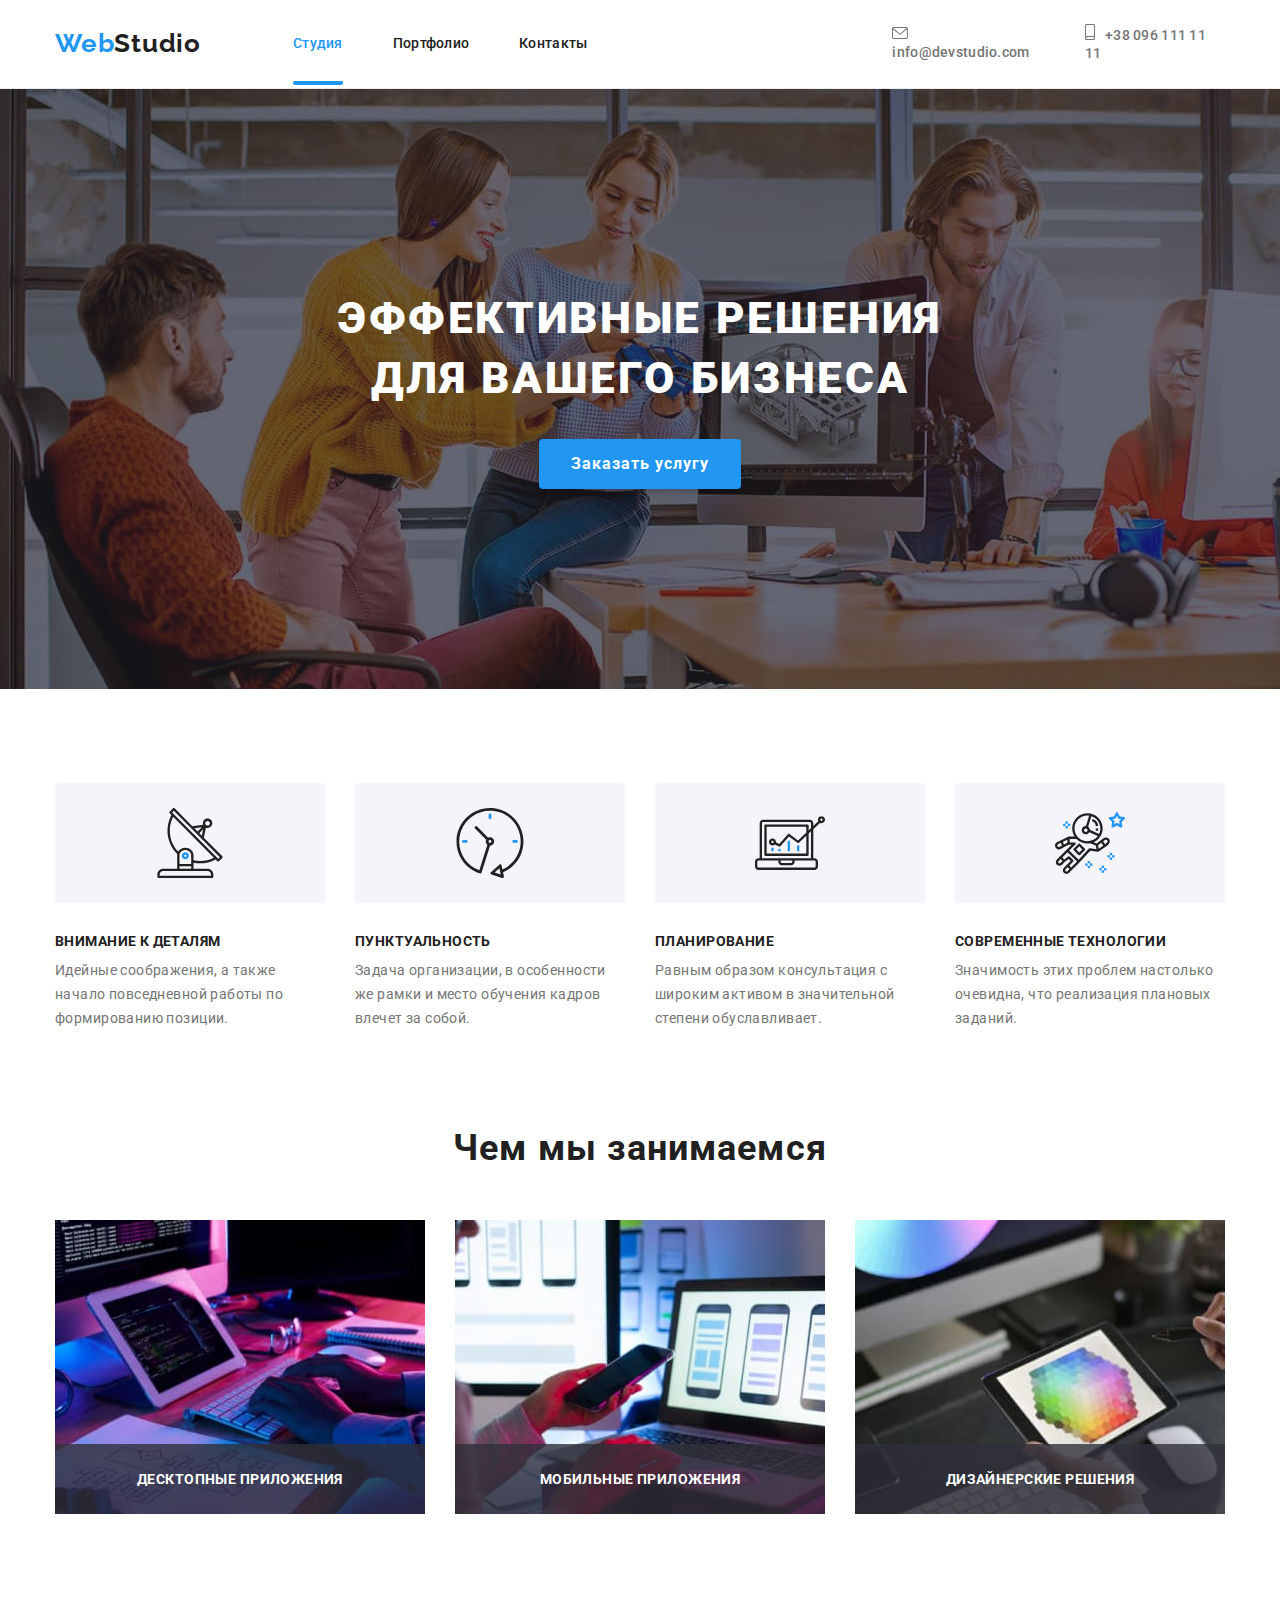
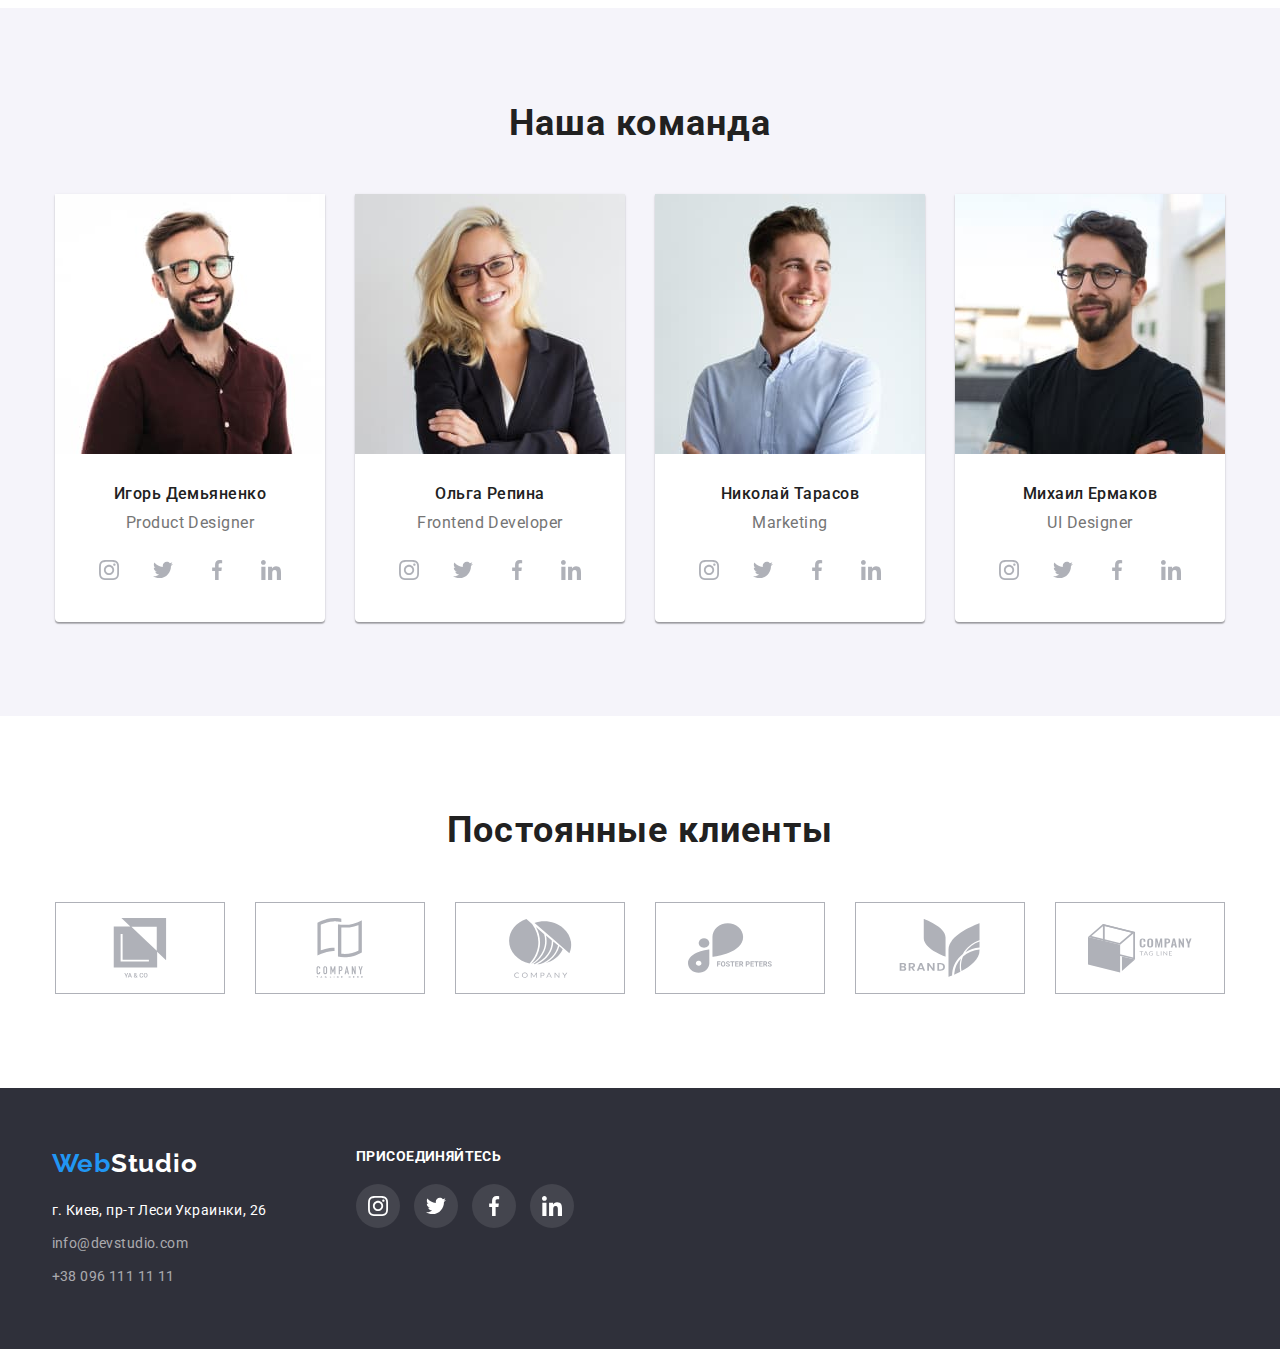
<file: index.html>
<!DOCTYPE html>
<html lang="en">
  <head>
    <meta charset="UTF-8" />
    <meta http-equiv="X-UA-Compatible" content="IE=edge" />
    <meta name="viewport" content="width=device-width, initial-scale=1.0" />
    <title>Web Studio</title>
    <link rel="preconnect" href="https://fonts.gstatic.com" />
    <link
      href="https://fonts.googleapis.com/css2?family=Raleway:wght@700&family=Roboto:wght@400;500;700;900&display=swap"
      rel="stylesheet"
    />
    <link
      rel="stylesheet"
      href="https://cdnjs.cloudflare.com/ajax/libs/modern-normalize/1.0.0/modern-normalize.min.css"
    />
    <link rel="stylesheet" href="./css/styles.css" />
  </head>
  <body class="page">
    <!-- Site header -->
    <header class="header">
      <div class="container">
        <nav class="navigation">
          <a href="./index.html" class="logo"
            ><span class="logo-web">Web</span>Studio</a
          >

          <ul class="site-nav">
            <li><a href="./index.html" class="link active">Студия</a></li>
            <li><a href="./portfolio.html" class="link">Портфолио</a></li>
            <li><a href="./" class="link">Контакты</a></li>
          </ul>
          <ul class="contacts-head">
            <li>
              <a href="mailto:info@devstudio.com" class="link mail"
                ><svg class="contacts-icon-mail">
                  <use href="./images/symbol-defs.svg#icon-mail"></use></svg
                >info@devstudio.com</a
              >
            </li>
            <li>
              <a href="tel:+380961111111" class="link phone"
                ><svg class="contacts-icon-phone">
                  <use
                    href="./images/symbol-defs.svg#icon-smartphone"
                  ></use></svg
                >+38 096 111 11 11</a
              >
            </li>
          </ul>
        </nav>
      </div>
    </header>
    <main>
      <!-- Main content -->

      <section class="hero">
        <div class="container">
          <h1 class="title">Эффективные решения для вашего бизнеса</h1>
          <button data-modal-open type="button" class="hero-btn">Заказать услугу</button>
        </div>
      </section>


      <!-- features section -->
      <section class="hang-group">
        <div class="container">
          <ul class="columns-group">
            <li class="hang-icons">
              <svg class="columns-icon" width="70px" height="70px">
              <use href="./images/symbol-defs.svg#icon-antenna"></use>
            </svg></li>
            <li class="hang-icons">
              <svg class="columns-icon" width="70px" height="70px">
                <use href="./images/symbol-defs.svg#icon-clock"></use>
              </svg>
            </li>
            <li class="hang-icons">
              <svg class="columns-icon" width="70px" height="70px">
                <use href="./images/symbol-defs.svg#icon-diagram"></use>
              </svg>
            </li>
            <li class="hang-icons">
              <svg class="columns-icon" width="70px" height="70px">
                <use href="./images/symbol-defs.svg#icon-astronaut"></use>
              </svg>
            </li>
          </ul>
        </div>
      </section>
      <section class="hang">
        <div class="container">
          <ul class="columns">
            <li class="columns-item">
             
              <h3 class="hang-title">Внимание к деталям</h3>
              <p class="hang-text">
                Идейные соображения, а также начало повседневной работы по
                формированию позиции.
              </p>
            </li>
            <li class="columns-item">
              

              <h3 class="hang-title">Пунктуальность</h3>
              <p class="hang-text">
                Задача организации, в особенности же рамки и место обучения
                кадров влечет за собой.
              </p>
            </li>
            <li class="columns-item">
              
              <h3 class="hang-title">Планирование</h3>
              <p class="hang-text">
                Равным образом консультация с широким активом в значительной
                степени обуславливает.
              </p>
            </li>
            <li class="columns-item">
              
              <h3 class="hang-title">Современные технологии</h3>
              <p class="hang-text">
                Значимость этих проблем настолько очевидна, что реализация
                плановых заданий.
              </p>
            </li>
          </ul>
        </div>
      </section>

      <!-- Work -->

      <section class="job">
        <div class="container">
          <h2 class="job-title">Чем мы занимаемся</h2>
          <ul class="job-images">
            <li class="job-item">
              <img src="./images/notebook.jpg" alt="images1"/>
              <div class="box">
                <h3 class="box-title">Десктопные приложения</h3>
              </div>
            </li>
            <li class="job-item">
              <img src="./images/fhone.jpg" alt="images2"/>
              <div class="box">
                <h3 class="box-title">Мобильные приложения</h3>
              </div>
            </li>
            <li class="job-item">
              <img src="./images/tablet.jpg" alt="images3"/>
              <div class="box">
                <h3 class="box-title">Дизайнерские решения</h3>
              </div>
            </li>
          </ul>
        </div>
      </section>

      <!-- Team -->

      <section class="team">
        <div class="container">
          <h2 class="team-title">Наша команда</h2>
          <ul class="list-item">
            <li class="scorecard">
              <img src="./images/team1.jpg" alt="team1" width="270"/>
              <div class="team-item">
                <h3 class="team-worker">Игорь Демьяненко</h3>
                <p class="team-text">Product Designer</p>

                <ul class="team-icons-list">
                  <li class="team-social-svg">
                    <a href="" class="team-link">
                      <svg class="team-svg">
                        <use
                          href="./images/symbol-defs.svg#icon-instagram"
                        ></use>
                      </svg>
                    </a>
                  </li>

                  <li class="team-social-svg">
                    <a href="" class="team-link">
                      <svg class="team-svg">
                        <use href="./images/symbol-defs.svg#icon-twitter"></use>
                      </svg>
                    </a>
                  </li>

                  <li class="team-social-svg">
                    <a href="" class="team-link">
                      <svg class="team-svg">
                        <use
                          href="./images/symbol-defs.svg#icon-facebook"
                        ></use>
                      </svg>
                    </a>
                  </li>

                  <li class="team-social-svg">
                    <a href="" class="team-link">
                      <svg class="team-svg">
                        <use
                          href="./images/symbol-defs.svg#icon-linkedin"
                        ></use>
                      </svg>
                    </a>
                  </li>
                </ul>
              </div>
            </li>
            <li class="scorecard">
              <img src="./images/team2.jpg" alt="team2"/>
              <div class="team-item">
                <h3 class="team-worker">Ольга Репина</h3>
                <p class="team-text">Frontend Developer</p>

                <ul class="team-icons-list">
                  <li class="team-social-svg">
                    <a href="" class="team-link">
                      <svg class="team-svg">
                        <use
                          href="./images/symbol-defs.svg#icon-instagram"
                        ></use>
                      </svg>
                    </a>
                  </li>

                  <li class="team-social-svg">
                    <a href="" class="team-link">
                      <svg class="team-svg">
                        <use href="./images/symbol-defs.svg#icon-twitter"></use>
                      </svg>
                    </a>
                  </li>

                  <li class="team-social-svg">
                    <a href="" class="team-link">
                      <svg class="team-svg">
                        <use
                          href="./images/symbol-defs.svg#icon-facebook"
                        ></use>
                      </svg>
                    </a>
                  </li>

                  <li class="team-social-svg">
                    <a href="" class="team-link">
                      <svg class="team-svg">
                        <use
                          href="./images/symbol-defs.svg#icon-linkedin"
                        ></use>
                      </svg>
                    </a>
                  </li>
                </ul>
              </div>
            </li>
            <li class="scorecard">
              <img src="./images/team3.jpg" alt="team3" />
              <div class="team-item">
                <h3 class="team-worker">Николай Тарасов</h3>
                <p class="team-text">Marketing</p>
                <ul class="team-icons-list">
                  <li class="team-social-svg">
                    <a href="" class="team-link">
                      <svg class="team-svg">
                        <use
                          href="./images/symbol-defs.svg#icon-instagram"
                        ></use>
                      </svg>
                    </a>
                  </li>

                  <li class="team-social-svg">
                    <a href="" class="team-link">
                      <svg class="team-svg">
                        <use href="./images/symbol-defs.svg#icon-twitter"></use>
                      </svg>
                    </a>
                  </li>

                  <li class="team-social-svg">
                    <a href="" class="team-link">
                      <svg class="team-svg">
                        <use
                          href="./images/symbol-defs.svg#icon-facebook"
                        ></use>
                      </svg>
                    </a>
                  </li>

                  <li class="team-social-svg">
                    <a href="" class="team-link">
                      <svg class="team-svg">
                        <use
                          href="./images/symbol-defs.svg#icon-linkedin"
                        ></use>
                      </svg>
                    </a>
                  </li>
                </ul>
              </div>
            </li>
            <li class="scorecard">
              <img src="./images/team4.jpg" alt="team4" />
              <div class="team-item">
                <h3 class="team-worker">Михаил Ермаков</h3>
                <p class="team-text">UI Designer</p>
                <ul class="team-icons-list">
                  <li class="team-social-svg">
                    <a href="" class="team-link">
                      <svg class="team-svg">
                        <use
                          href="./images/symbol-defs.svg#icon-instagram"
                        ></use>
                      </svg>
                    </a>
                  </li>

                  <li class="team-social-svg">
                    <a href="" class="team-link">
                      <svg class="team-svg">
                        <use href="./images/symbol-defs.svg#icon-twitter"></use>
                      </svg>
                    </a>
                  </li>

                  <li class="team-social-svg">
                    <a href="" class="team-link">
                      <svg class="team-svg">
                        <use
                          href="./images/symbol-defs.svg#icon-facebook"
                        ></use>
                      </svg>
                    </a>
                  </li>

                  <li class="team-social-svg">
                    <a href="" class="team-link">
                      <svg class="team-svg">
                        <use
                          href="./images/symbol-defs.svg#icon-linkedin"
                        ></use>
                      </svg>
                    </a>
                  </li>
                </ul>
              </div>
            </li>
          </ul>
        </div>
      </section>


      <!-- Clients -->


      <section class="clients">

        <div class="container">
          <div class="container-company">
          <h2 class="clients-title">Постоянные клиенты</h2>
          <ul class="clients-list">
            <li class="clients-item">
              <a href="" class="clients-link">
              <svg class="clients-icon">
                <use href="./images/symbol-defs.svg#icon-one"></use>
              </svg>
              </a>
            </li>
            <li class="clients-item">
              <a href="" class="clients-link">
              <svg class="clients-icon">
                <use href="./images/symbol-defs.svg#icon-two"></use>
              </svg>
              </a>
            </li>
            <li class="clients-item">
              <a href="" class="clients-link">
              <svg class="clients-icon">
                <use href="./images/symbol-defs.svg#icon-three"></use>
              </svg> 
              </a>
            </li>
            <li class="clients-item">
              <a href="" class="clients-link">
              
              <svg class="clients-icon">
                <use href="./images/symbol-defs.svg#icon-four"></use>
              </svg>
            </a>
            </li>
            <li class="clients-item">
              <a href="" class="clients-link">
              <svg class="clients-icon">
                <use
                  href="./images/symbol-defs.svg#icon-five"
                ></use>
              </svg>
              </a>
            </li>
            <li class="clients-item">
              <a href="" class="clients-link">
              <svg class="clients-icon">
                <use href="./images/symbol-defs.svg#icon-six"></use>
              </svg>
              </a>
            </li>
          </ul>
          </div>
        </div>
      </section>
    </main>

    <!-- Footer -->

    <footer class="footer">
      <div class="container">
        <div class="footer-nav">
          <ul >
          <a href="./index.html" class="logo"
          ><span class="logo-web">Web</span>Studio</a
          >
          <address class="contacts">
            <a href="#" class="address">
            г. Киев, пр-т Леси Украинки, 26</a></address>
          
          <ul class="contacts-footer">
            <li>
              <a href="mailto:info@devstudio.com" class="link mail"
              >info@devstudio.com</a
              >
            </li>
            <li>
              <a href="tel:+380961111111" class="link phone">+38 096 111 11 11</a>
            </li>
          </ul>
          </ul>
        </div>
      

<!-- footer join -->

      <div class="join">
        <section class="join-section">
          <h3 class="join-title">Присоединяйтесь</h3>
          <ul class="join-list">
             <li class="list-social">
                <a href="#" class="social-svg">
                  <svg class="social">
                    <use href="./images/symbol-defs.svg#icon-instagram"></use>
                  </svg>
                </a>
              </li>
              <li class="list-social">
                <a href="#" class="social-svg">
                  <svg class="social">
                    <use href="./images/symbol-defs.svg#icon-twitter"></use>
                  </svg>
                </a>
              </li>
              <li class="list-social">
                <a href="#" class="social-svg">
                  <svg class="social">
                    <use href="./images/symbol-defs.svg#icon-facebook"></use>
                  </svg>
                </a>
              </li>
              <li class="list-social">
                <a href="#" class="social-svg">
                  <svg class="social">
                    <use href="./images/symbol-defs.svg#icon-linkedin"></use>
                  </svg>
                </a>
              </li>
            </ul>
        </section>
      </div>
      </div>
    </footer>
    <div class="backdrop is-hidden" data-modal>
      <div class="modal">
        <button data-modal-close class="modal-close">
          <svg class="modal-close-icon">
            <use href="./images/symbol-defs.svg#icon-close"></use>
          </svg>
        </button>
      </div>

    </div>
    <script src="./js/madal.js"></script>
  </body>
</html>
</file>
<file: css/styles.css>
/* Variables */
:root {
  --main-color: #757575;
  --title-color: #212121;
  --background-color: #e5e5e5;
  --footer-contacts-color: rgba(255, 255, 255, 0.6);
  --color-logo-links: #2196f3;
  --hero-footer-background: #2f303a;
  --logo-color: #000000;
  --white-color: #ffffff;
  --team-background-color: #f5f4fa;
  --card-content-border: #eeeeee;
  --company-color: #afb1b8;
}
/* универсальный селектор */
* {
  margin: 0;
  padding: 0;
  text-decoration: none;
  list-style: none;
}
header {
  border-bottom: 1px solid #ececec;
}
/* свойства body */
body {
  font-family: Roboto;
  font-style: normal;
  color: var(--main-color);
  background-color: var(--white-color);
}
/* свойства изображений */
img {
  display: block;
  max-width: 100%;
  height: auto;
}
/* контейнер */
.container {
  box-sizing: border-box;
  width: 1200px;
  margin: 0 auto;
  padding: 0 15px;
}
/* фон хедера */
.header {
  background-color: var(--white-color);
}

.header .container {
  display: flex;
  align-items: center;
  justify-content: space-between;
  padding-top: 24px;
  padding-bottom: 25px;
}
.navigation {
  display: flex;
  align-items: center;
  justify-content: space-between;
}
/* logo */
.logo {
  font-style: normal;
  letter-spacing: 0.03em;
  font-family: Raleway;
  font-weight: bold;
  font-size: 26px;
  line-height: 1.192;
  color: var(--title-color);
  width: 145px;
  margin-right: 93px;
}
.logo-web {
  font-family: Raleway;
  font-style: normal;
  font-weight: bold;
  font-size: 26px;
  line-height: 1.192;
  letter-spacing: 0.03em;
  color: var(--color-logo-links);
}
.site-nav {
  display: flex;
  justify-content: space-between;
}

.site-nav li:not(:first-child) {
  margin-left: 50px;
}

.site-nav .link {
  font-family: Roboto;
  font-style: normal;
  font-weight: 500;
  font-size: 14px;
  line-height: 1.142;
  letter-spacing: 0.02em;
  color: var(--title-color);
}
.contacts-head {
  display: flex;
  align-items: center;
  margin-left: 305px;
  justify-content: space-between;
  width: 333px;
}

.site-nav .link.active {
  color: var(--color-logo-links);
  position: relative;
}
.active::after {
  display: block;
  content: "";
  position: absolute;
  width: 100%;
  margin-top: 28px;
  border-bottom: 4px solid;
  background-color: var(--color-logo-links);
  border-radius: 2px;
  color: var(--color-logo-links);
}
.active:hover::after {
  opacity: 1;
  background-color: var(--color-logo-links);
}
.active {
  transition: opacity 250ms cubic-bezier(0.4, 0, 0.2, 1),
    background-color 250ms cubic-bezier(0.4, 0, 0.2, 1);
}

.contacts-head li:not(:last-child) {
  margin-right: 30px;
}

/* свойства ссылок контактов */

.contacts-head .link {
  font-family: Roboto;
  font-style: normal;
  font-weight: 500;
  font-size: 14px;
  line-height: 1.142;
  letter-spacing: 0.02em;
  color: var(--main-color);
}
.contacts-icon-mail {
  width: 16px;
  height: 12px;
  margin-right: 10px;
  fill: currentColor;
}
.contacts-icon-phone {
  width: 10px;
  height: 16px;
  margin-right: 10px;
  fill: currentColor;
}
/* общие свойства ссылок */

.link {
  color: inherit;
  text-decoration: none;
  font-family: Roboto;
  font-style: normal;
  font-weight: 500;
  font-size: 14px;
  line-height: 1.143;
  letter-spacing: 0.02em;
  color: var(--main-color-headers);
  transition: color 250ms cubic-bezier(0.4, 0, 0.2, 1);
}

.link:hover,
.link:focus {
  color: var(--color-logo-links);
}

/* свойства изображений */

/* Hero */
.hero {
  background-color: var(--hero-footer-background);
  padding-top: 200px;
  padding-bottom: 200px;
  max-width: 1600px;
  height: 600px;
  margin-left: auto;
  margin-right: auto;
  background-image: linear-gradient(
      to right,
      rgba(47, 48, 58, 0.4),
      rgba(47, 48, 58, 0.4)
    ),
    url(../images/Overlay.jpg);
}
.title {
  font-family: Roboto;
  letter-spacing: 0.06em;
  text-transform: uppercase;
  font-weight: 900;
  font-size: 44px;
  line-height: 1.363;
  text-align: center;
  color: var(--white-color);
  width: 696px;
  margin: 0 auto;
  margin-bottom: 30px;
}

/* кнопка заказа услуги */
.hero-btn {
  margin: 0 auto;
  border: none;
  border-radius: 4px;
  font-family: Roboto;
  font-style: normal;
  font-size: 16px;
  font-weight: bold;
  display: flex;
  align-items: center;
  text-align: center;
  padding: 10px 32px;
  line-height: 1.875;
  letter-spacing: 0.06em;
  cursor: pointer;
  color: var(--white-color);
  background: var(--color-logo-links);
  box-shadow: 0px 4px 4px rgba(0, 0, 0, 0.15);
}
/* кнопки портфолио */

.buttons .btn {
  font-family: Roboto;
  font-style: normal;
  font-weight: 500;
  font-size: 16px;
  line-height: 1.625;
  text-align: center;
  letter-spacing: 0.03em;
  border: none;
  padding: 6px 22px;
  border-radius: 4px;
  margin-right: 8px;
  cursor: pointer;
  color: var(--title-color);
  background-color: var(--team-background-color);
  transition: background-color 250ms cubic-bezier(0.4, 0, 0.2, 1),
    color 250ms cubic-bezier(0.4, 0, 0.2, 1),
    box-shadow 250ms cubic-bezier(0.4, 0, 0.2, 1);
}

.btn:focus,
.btn:hover {
  background-color: var(--color-logo-links);
  color: #ffffff;
  box-shadow: 0px 3px 1px rgba(0, 0, 0, 0.1), 0px 1px 2px rgba(0, 0, 0, 0.08),
    0px 2px 2px rgba(0, 0, 0, 0.12);
}

.buttons {
  margin-bottom: 50px;
  display: flex;
  justify-content: center;
}
/* содержимое портфолио */

.project {
  flex-basis: calc((100% - 90px) / 3);
  margin-left: 30px;
  margin-top: 30px;
  transition: box-shadow 250ms cubic-bezier(0.4, 0, 0.2, 1);
}
.project:hover,
.project:focus {
  box-shadow: 0px 3px 1px rgba(0, 0, 0, 0.1), 0px 1px 2px rgba(0, 0, 0, 0.08),
    0px 2px 2px rgba(0, 0, 0, 0.12);
}
.card-content {
  padding: 20px 24px;
  background-color: var(--white-color);
  border: 1px solid var(--card-content-border);
}
.photo-portfolio {
  padding: 0;
  margin: 0;
  display: flex;
  flex-wrap: wrap;
  margin-top: -30px;
  margin-left: -30px;
}

.portfolio {
  padding-top: 94px;
  padding-bottom: 94px;
}

.portfolio-title {
  font-family: Roboto;
  font-size: normal;
  font-weight: bold;
  letter-spacing: 0.06em;
  font-size: 18px;
  line-height: 2;
  color: var(--title-color);
}

.portfolio-content {
  font-family: Roboto;
  font-size: normal;
  letter-spacing: 0.03em;
  font-size: 16px;
  line-height: 1.875;
  color: var(--main-color);
}

.card-box {
  position: absolute;
  /* display: block; */
  /* width: 100%; */
  /* height: 100%; */
  top: 0;
  left: 0;
  width: 370px;
  height: 294px;
  background: rgba(33, 150, 243, 0.9);
  overflow: auto;
  transform: translateY(100%);
  transition: transform 250ms cubic-bezier(0.4, 0, 0.2, 1);
}
.card:hover .card-box {
  transform: translateY(0);
}

.card-text {
  font-size: 18px;
  line-height: 1.555;
  letter-spacing: 0.03em;
  padding: 63px 24px;
  color: var(--white-color);
}
.card-thumb {
  position: relative;
  overflow: hidden;
}
/* критерии работы */

.job {
  padding-top: 94px;
  padding-bottom: 94px;
}

.job-images {
  display: flex;
  justify-content: space-between;
}
.job-item {
  position: relative;
}
.box {
  position: absolute;
  bottom: 0;
  left: 0;
  width: 370px;
  height: 70px;
  background: rgba(47, 48, 58, 0.8);
}
.box-title {
  font-weight: bold;
  font-size: 14px;
  line-height: 1.143;
  text-align: center;
  letter-spacing: 0.03em;
  text-transform: uppercase;
  padding: 27px 0px;
  color: var(--white-color);
}
.columns li:not(:last-child) {
  margin-right: 30px;
}
.hang ul {
  display: flex;
  justify-content: center;
}
.hang-group {
  padding-top: 94px;
}
.columns-group {
  display: flex;
  justify-content: space-between;
}
.hang-icons {
  display: inline-flex;
  justify-content: center;
  align-items: center;
  width: 270px;
  height: 120px;
  background: var(--team-background-color);
  border-radius: 4px;
}
.hang-title {
  font-family: Roboto;
  letter-spacing: 0.03em;
  text-transform: uppercase;
  font-weight: bold;
  font-size: 14px;
  line-height: 1.142;
  color: var(--title-color);
  margin-bottom: 10px;
  margin-top: 30px;
}
.hang-text {
  font-family: Roboto;
  letter-spacing: 0.03em;
  font-weight: normal;
  font-size: 14px;
  line-height: 1.714;
  width: 270px;
  height: 75px;
}
.job-title {
  font-family: Roboto;
  letter-spacing: 0.03em;
  font-weight: bold;
  font-size: 36px;
  line-height: 1.166;
  margin-bottom: 50px;
  text-align: center;
  color: var(--title-color);
}
/* команда */
.team {
  padding-bottom: 94px;
  padding-top: 94px;
  background-color: var(--team-background-color);
}
.team-title {
  font-weight: bold;
  font-size: 36px;
  line-height: 1.167;
  text-align: center;
  letter-spacing: 0.03em;
  color: var(--title-color);
  margin-bottom: 50px;
}
.list-item {
  display: flex;
  justify-content: space-between;
}
.team .scorecard {
  background: var(--white-color);
  box-shadow: 0px 1px 3px rgba(0, 0, 0, 0.12), 0px 1px 1px rgba(0, 0, 0, 0.14),
    0px 2px 1px rgba(0, 0, 0, 0.2);
  border-radius: 0px 0px 4px 4px;
}
.team-item {
  padding: 30px 32px;
}
/* .list-item {
  margin-top: 30px;
  margin-bottom: 30px;
} */
.team-icons-list {
  /* margin: 0 auto; */
  display: flex;
  justify-content: center;
  align-items: center;
  margin-top: 16px;
  /* margin-bottom: 30px; */
}
.team-social-svg:not(:last-child) {
  margin-right: 10px;
}
/* .team-social-svg {
  display: flex;
  justify-content: center;
  align-items: center;
} */
.team-link {
  display: inline-flex;
  justify-content: center;
  align-items: center;
  background-color: inherit;
  width: 44px;
  height: 44px;
  border-radius: 50%;
  fill: var(--company-color);
  transition: fill 250ms cubic-bezier(0.4, 0, 0.2, 1),
    background-color 250ms cubic-bezier(0.4, 0, 0.2, 1);
}
.team-link:hover,
.team-link:focus {
  fill: #ffffff;
  background-color: var(--color-logo-links);
}
.team-link:hover,
.team-link:focus {
  fill: var(--white-color);
  background-color: var(--color-logo-links);
}
.team-svg {
  width: 20px;
  height: 20px;
}
.team-worker {
  font-family: Roboto;
  letter-spacing: 0.03em;
  font-weight: 500;
  font-size: 16px;
  line-height: 1.188;
  color: var(--title-color);
  text-align: center;
  margin-bottom: 10px;
}
.team-text {
  font-family: Roboto;
  letter-spacing: 0.03em;
  font-weight: normal;
  font-size: 16px;
  line-height: 1.188;
  text-align: center;
}

/* clients */

.clients {
  padding-top: 94px;
  padding-bottom: 94px;
}
.clients-list {
  display: flex;
  justify-content: space-between;
  align-items: center;
}
.clients-title {
  font-family: Roboto;
  font-style: normal;
  font-weight: bold;
  font-size: 36px;
  line-height: 1.166;
  text-align: center;
  letter-spacing: 0.03em;
  padding-bottom: 50px;

  color: #212121;
}
.clients-item {
  display: flex;
  align-items: center;
  box-sizing: border-box;
}
.clients-link:hover,
.clients-link:focus {
  border: 1px solid var(--color-logo-links);
  fill: var(--color-logo-links);
  border-radius: 4px;
}
.clients-link {
  display: flex;
  justify-content: center;
  align-items: center;
  fill: var(--company-color);
  width: 170px;
  height: 92px;
  border: 1px solid #afb1b8;
  transition: border 250ms cubic-bezier(0.4, 0, 0.2, 1),
    fill 250ms cubic-bezier(0.4, 0, 0.2, 1),
    border-radius 250ms cubic-bezier(0.4, 0, 0.2, 1);
}

.clients-item:not(:last-child) {
  margin-right: 30px;
}
.clients-icon {
  width: 106px;
  height: 60px;
  align-items: center;
  margin: 16px 32px;
  border: none;
}

/* подвал */

.footer {
  background-color: var(--hero-footer-background);
}

.footer .container {
  display: flex;
  padding-top: 60px;
  padding-bottom: 60px;
}
.footer-nav {
  display: flex;
  justify-content: center;
  width: 231px;
  margin-right: 70px;
}
.footer .logo {
  color: var(--white-color);
  display: inline-block;
  margin-bottom: 20px;
}
.footer .mail {
  display: inline-block;
  font-weight: normal;
  font-size: 14px;
  line-height: 1.714;
  letter-spacing: 0.03em;
  margin-top: 9px;
}

.footer .phone {
  display: inline-block;
  font-weight: normal;
  font-size: 14px;
  line-height: 1.714;
  letter-spacing: 0.03em;
  margin-top: 9px;
}
.address {
  font-weight: normal;
  font-style: normal;
  font-size: 14px;
  line-height: 1.714;
  letter-spacing: 0.03em;
  color: var(--white-color);
}
.footer .link {
  transition: color 250ms cubic-bezier(0.4, 0, 0.2, 1);
}

.footer .link:hover,
.footer .link:focus {
  color: var(--color-logo-links);
}

.link {
  font-family: Roboto;
  font-style: normal;
  font-weight: normal;
  font-size: 14px;
  line-height: 1.714;
  letter-spacing: 0.03em;
  color: var(--footer-contacts-color);
}
.social-svg {
  display: inline-flex;
  justify-content: center;
  align-items: center;
  background: rgba(255, 255, 255, 0.1);
  fill: var(--white-color);
  width: 44px;
  height: 44px;
  border-radius: 50%;
  transition: fill 250ms cubic-bezier(0.4, 0, 0.2, 1),
    background-color 250ms cubic-bezier(0.4, 0, 0.2, 1);
}
.social-svg:hover,
.social-svg:focus {
  fill: var(--white-color);
  background-color: var(--color-logo-links);
}
.social {
  width: 20px;
  height: 20px;
}
.join {
  display: flex;
  justify-content: center;
}
.join-title {
  font-weight: bold;
  font-size: 14px;
  line-height: 1.142;
  letter-spacing: 0.03em;
  text-transform: uppercase;
  color: #ffffff;
  margin-bottom: 20px;
}
.join-list .list-social {
  display: inline-flex;
  justify-content: center;
  align-items: center;
}

.list-social:not(:last-child) {
  margin-right: 10px;
}
.join-list .list-social {
  display: inline-flex;
  justify-content: center;
  align-items: center;
}

.backdrop {
  position: fixed;
  top: 0;
  left: 0;
  width: 100%;
  height: 100%;
  background: rgba(0, 0, 0, 0.2);
}
.backdrop.is-hidden {
  opacity: 0;
  pointer-events: none;
}

.modal {
  position: absolute;
  top: 50%;
  left: 50%;
  transform: translate(-50%, -50%);
  width: 528px;
  height: 581px;
  background: var(--white-color);
  box-shadow: 0px 1px 3px rgba(0, 0, 0, 0.12), 0px 1px 1px rgba(0, 0, 0, 0.14),
    0px 2px 1px rgba(0, 0, 0, 0.2);
  border-radius: 4px;
  padding: 9px;
}
.modal-close-icon {
  width: 11px;
  height: 11px;
  fill: currentColor;
}
.modal-close {
  position: absolute;
  top: 8px;
  right: 8px;
  display: flex;
  justify-content: center;
  align-items: center;
  width: 30px;
  height: 30px;
  border-radius: 50%;
  border: 1px solid rgba(0, 0, 0, 0.1);
  cursor: pointer;
  transition: border-color 250ms cubic-bezier(0.4, 0, 0.2, 1),
    color 250ms cubic-bezier(0.4, 0, 0.2, 1);
}
.modal-close:hover,
.modal-close:focus {
  border-color: var(--color-logo-links);
  color: var(--color-logo-links);
}
.is-hidden {
  visibility: inherit;
  opacity: 0;
  pointer-events: none;
  transition: opacity 250ms cubic-bezier(0.4, 0, 0.2, 1);
}
.backdrop {
  transition: opacity 250ms cubic-bezier(0.4, 0, 0.2, 1);
}
</file>
